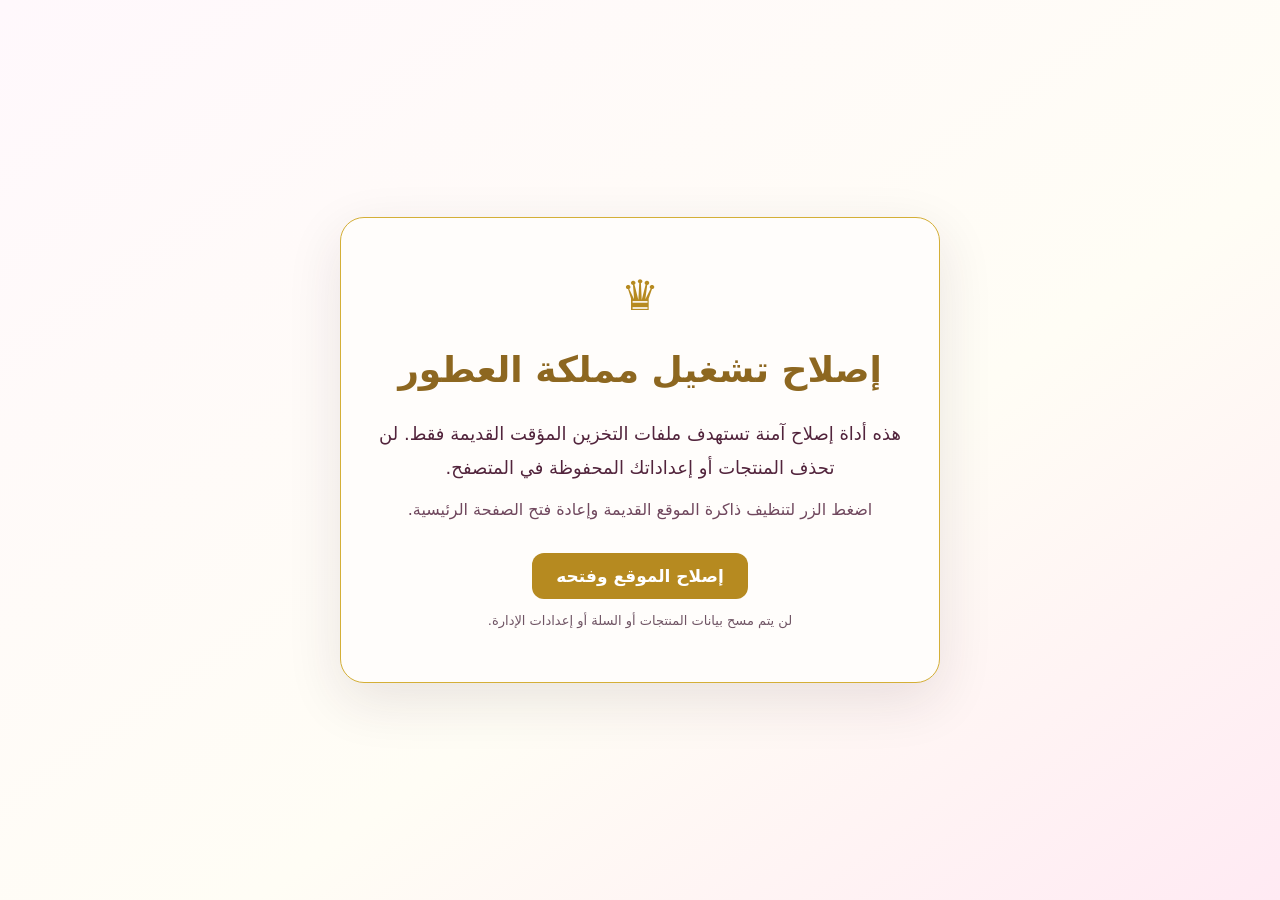
<file: recover.html>
<!doctype html>
<html lang="ar" dir="rtl">
<head>
<meta charset="utf-8">
<meta name="viewport" content="width=device-width,initial-scale=1">
<meta name="theme-color" content="#160D14">
<title>إصلاح تشغيل مملكة العطور</title>
<style>
:root{color-scheme:light}*{box-sizing:border-box}body{margin:0;min-height:100vh;display:grid;place-items:center;padding:20px;background:linear-gradient(145deg,#fff8fc,#fffdf5 60%,#ffeaf3);color:#52243c;font:18px/1.9 system-ui,Tahoma,Arial}.card{width:min(600px,100%);padding:clamp(22px,5vw,38px);border:1px solid #d4af37;border-radius:24px;background:#fffdfb;box-shadow:0 18px 55px #3a17301c;text-align:center}h1{font-size:clamp(25px,6vw,36px);margin:0 0 12px;color:#8d6720}p{margin:10px 0}.status{min-height:3em;color:#70485e;font-size:16px}.btn{display:inline-block;border:0;border-radius:12px;padding:13px 24px;background:#b68a20;color:#fff;font:700 17px system-ui;cursor:pointer}.small{font-size:13px;color:#705565}
</style>
</head>
<body>
<main class="card">
<div aria-hidden="true" style="font-size:42px;color:#b68a20">♛</div>
<h1>إصلاح تشغيل مملكة العطور</h1>
<p>هذه أداة إصلاح آمنة تستهدف ملفات التخزين المؤقت القديمة فقط. لن تحذف المنتجات أو إعداداتك المحفوظة في المتصفح.</p>
<p class="status" id="status" role="status" aria-live="polite">اضغط الزر لتنظيف ذاكرة الموقع القديمة وإعادة فتح الصفحة الرئيسية.</p>
<button class="btn" id="repair" type="button">إصلاح الموقع وفتحه</button>
<p class="small">لن يتم مسح بيانات المنتجات أو السلة أو إعدادات الإدارة.</p>
</main>
<script>
(function(){
var button=document.getElementById('repair'),status=document.getElementById('status'),busy=false;
button.addEventListener('click',async function(){
 if(busy)return;busy=true;button.disabled=true;button.textContent='جارٍ الإصلاح…';
 status.textContent='جارٍ إيقاف نسخة الموقع القديمة وتنظيف ملفات التخزين المؤقت…';
 try{
  if('serviceWorker' in navigator){
   var regs=await navigator.serviceWorker.getRegistrations();
   await Promise.all(regs.map(function(reg){return reg.unregister().catch(function(){return false;});}));
  }
  if('caches' in window){
   var keys=await caches.keys();
   await Promise.all(keys.filter(function(key){return key.indexOf('mamlakat-al-otor-')===0;}).map(function(key){return caches.delete(key).catch(function(){return false;});}));
  }
  status.textContent='اكتمل التنظيف. جارٍ فتح الموقع بنسخة جديدة…';
  setTimeout(function(){location.replace('./?recovery='+Date.now()+'#home');},500);
 }catch(error){
  status.textContent='تعذر التنظيف التلقائي في هذا المتصفح. افتح الموقع في Chrome ثم جرّب مرة أخرى.';
  button.disabled=false;button.textContent='إعادة المحاولة';busy=false;
 }
});
})();
</script>
</body>
</html>
</file>
